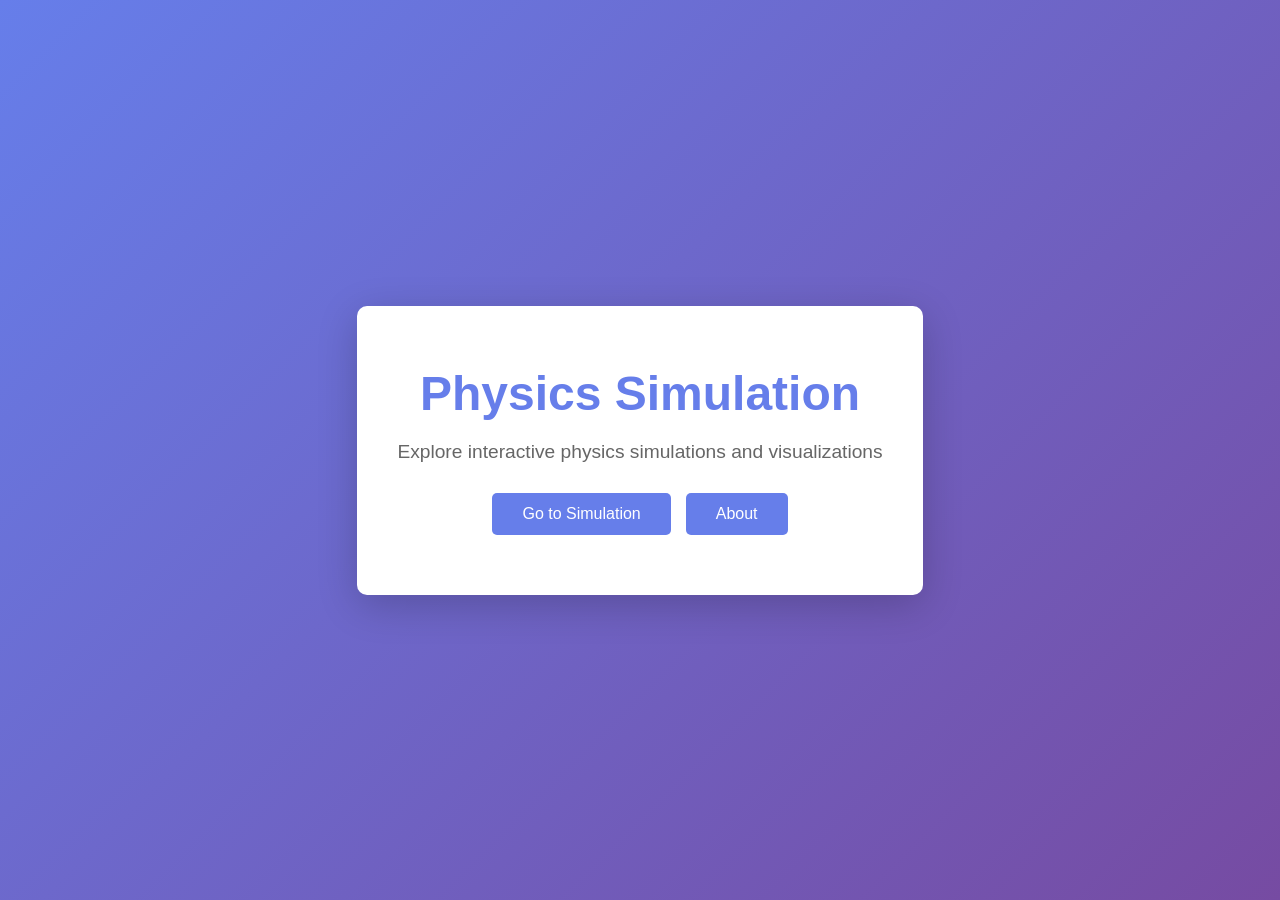
<file: index.html>
<!DOCTYPE html>
<html lang="en">
<head>
    <meta charset="UTF-8">
    <meta name="viewport" content="width=device-width, initial-scale=1.0">
    <link rel="stylesheet" href="styleLandingPage.css">
    <title>Physics Simulation - Home</title>
</head>
<body>
    <div class="container">
        <h1>Physics Simulation</h1>
        <p>Explore interactive physics simulations and visualizations</p>
        <div class="buttons">
            <a href="./SimPage/simPage.html">Go to Simulation</a>
            <a href="./aboutPageStuff/aboutPage.html">About</a>
        </div>
    </div>
</body>
</html>
</file>
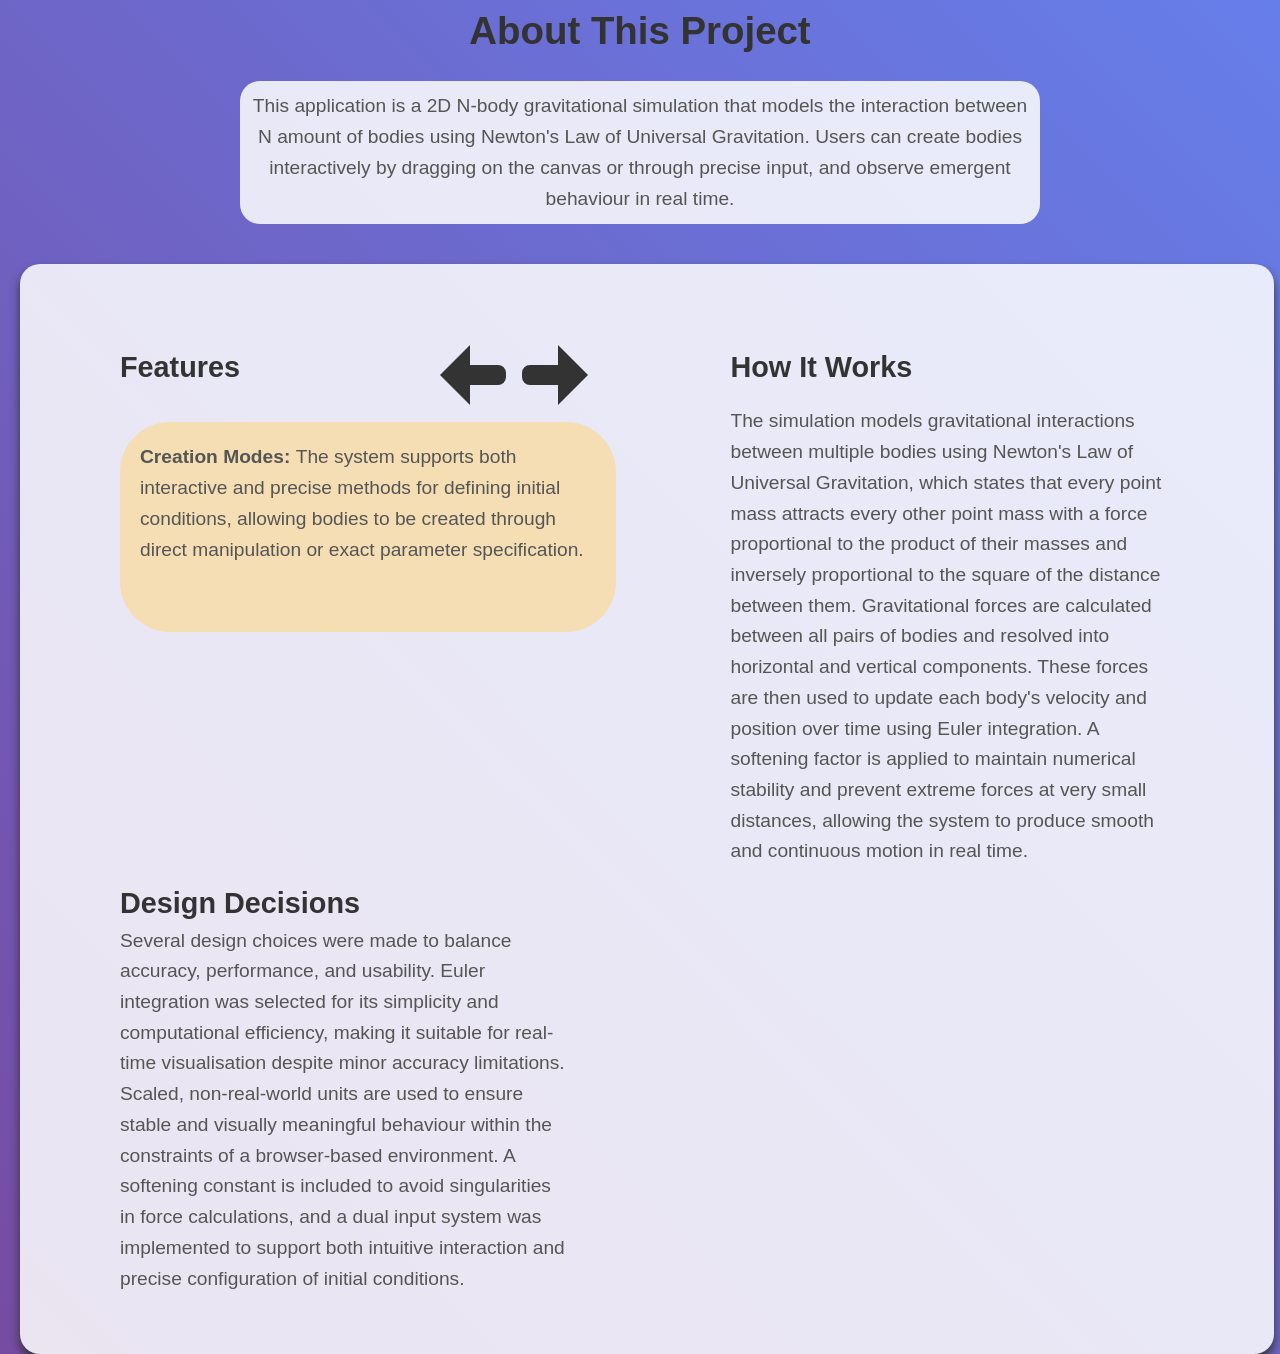
<file: aboutPage.html>
<!DOCTYPE html>
<html lang="en">
<head>
    <meta charset="UTF-8">
    <title>About This Project</title>
    <link rel="stylesheet" href="styleAboutPage.css">
</head>
<body>
    <h1>About This Project</h1>

    <p id="aboutParagraph">This application is a 2D N-body gravitational simulation that models the interaction between N amount of bodies using Newton's Law of Universal Gravitation. Users can create bodies interactively by dragging on the canvas or through precise input, and observe emergent behaviour in real time.</p>

    
    <div class="contents">
        
        <div id="features">
            <div id="featuresHeader">
                <h2>Features</h2>
                <div id="controls">
                    <button id="back"> </button>
                    <button id="forward"> </button>
                </div>
            </div>
            <div id="featuresContent">
                <p id = "creationMode">     <strong>Creation Modes:         </strong> The system supports both interactive and precise methods for defining initial conditions, allowing bodies to be created through direct manipulation or exact parameter specification.</p>
                <p id = "massControl">      <strong>Mass Control:           </strong> Mass values can be dynamically configured, enabling exploration of how variations in mass influence gravitational interactions and system behaviour.</p>
                <p id = "simControl">       <strong>Simulation Control:     </strong> The simulation provides real-time control over execution, including the ability to start, pause, reset, and monitor the current state of the system.</p>
                <p id = "nBodySim">         <strong>N-Body Simulation:      </strong> Implements a real-time N-body system in which all bodies interact through gravitational forces, producing complex and emergent motion.</p>
                <p id = "objCreation">      <strong>Object Creation:        </strong> Supports flexible object creation through both intuitive interaction and precise numerical input, enabling a wide range of experimental setups.</p>
                <p id = "vecVis">           <strong>Vector Visualisation:   </strong> Displays velocity and net force vectors, providing insight into the dynamics and interactions between bodies.</p>
                <p id = "collHandling">     <strong>Collision Handling:     </strong> Detects and resolves collisions between bodies through merging behaviour, conserving momentum within the system.</p>
                <p id = "orbitalTrails">    <strong>Orbital Trails:         </strong> Renders motion trails for each body, allowing paths and orbital patterns to be visualised over time.</p>
                <p id = "adjustableParams"> <strong>Adjustable Parameters:  </strong> Key simulation parameters can be modified, allowing experimentation with different conditions and observation of their effects.</p>
            </div>   
        </div>

        <div id="designDec">
            <h2> Design Decisions </h2>
            <p>Several design choices were made to balance accuracy, performance, and usability. Euler integration was selected for its simplicity and computational efficiency, making it suitable for real-time visualisation despite minor accuracy limitations. Scaled, non-real-world units are used to ensure stable and visually meaningful behaviour within the constraints of a browser-based environment. A softening constant is included to avoid singularities in force calculations, and a dual input system was implemented to support both intuitive interaction and precise configuration of initial conditions.</p>
        </div>

        <div id="howItWorks">
            <h2>How It Works</h2>
            <p>The simulation models gravitational interactions between multiple bodies using Newton's Law of Universal Gravitation, which states that every point mass attracts every other point mass with a force proportional to the product of their masses and inversely proportional to the square of the distance between them. Gravitational forces are calculated between all pairs of bodies and resolved into horizontal and vertical components. These forces are then used to update each body's velocity and position over time using Euler integration. A softening factor is applied to maintain numerical stability and prevent extreme forces at very small distances, allowing the system to produce smooth and continuous motion in real time.</p>
        </div>

    </div>

    
    <script type="module" src="aboutPage.js"></script>
</body>

</html>
</file>
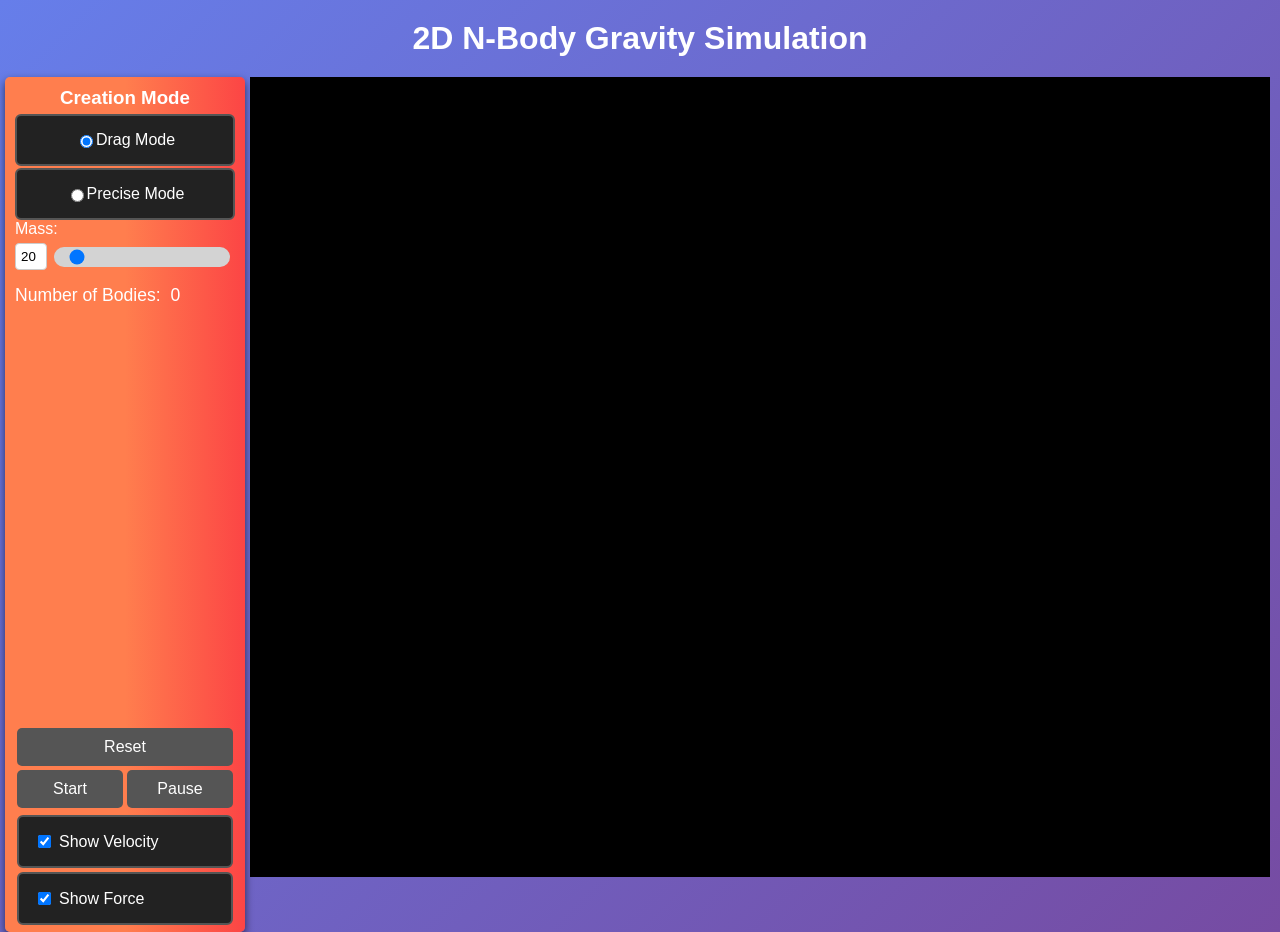
<file: simPage.html>
<!DOCTYPE html>
<html lang="en">
<head>
    <meta charset="UTF-8">
    <title>2D N-Body Gravity Simulation</title>
    <link rel="stylesheet" href="styleSimPage.css">
</head>
<body>
    <h1>2D N-Body Gravity Simulation</h1>

    <div class="controls">

        <h3>Creation Mode</h3>

        <label class="creationRadio" id="dragModeLabel">
            <input type="radio" name="creationMode" value="drag" checked>
            Drag Mode
        </label>

        <label class="creationRadio" id="preciseModeLabel">
            <input type="radio" name="creationMode" value="precise">
            Precise Mode
        </label>

        <label class="inputForAddBody">X:&nbsp&nbsp
        <input type="number" id="posX" value="400">
        </label>

        <label class="inputForAddBody">Y:&nbsp&nbsp
        <input type="number" id="posY" value="300">
        </label>
                
        <label class="inputForAddBody">Vx:
        <input type="number" id="velX" value="10">
        </label>

        <label class="inputForAddBody">Vy:
        <input type="number" id="velY" value="-10">
        </label>

        <button class="inputForAddBody" id="addBody">Add Body </button>


        <label>Mass:
            <div class="massStuff">
                <input type="number" id="massInput" min="1" max="200" value="20">
                <input type="range" id="massSlider" min="1" max="200" value="20">
            </div>
        </label>

        <div class="numBodiesContainer">
            <label class="numBodies">Number of Bodies:&nbsp&nbsp <span id="numBodiesValue">0</span></label>
        </div>


        <button id="reset">Reset</button>
        <div class="buttonRow">
            <button id="start">Start</button>
            <button id="pause">Pause</button>
        </div>
    
        <label id="toggleBoxes">
            Show Velocity <input type="checkbox" id="toggleVelocity" checked>
        </label>
        <label id="toggleBoxes">
            Show Force <input type="checkbox" id="toggleForce" checked>
        </label>
    </div>

    <canvas id="canvas"></canvas>

    <script type="module" src="main.js"></script>
</body>
</html>
</file>
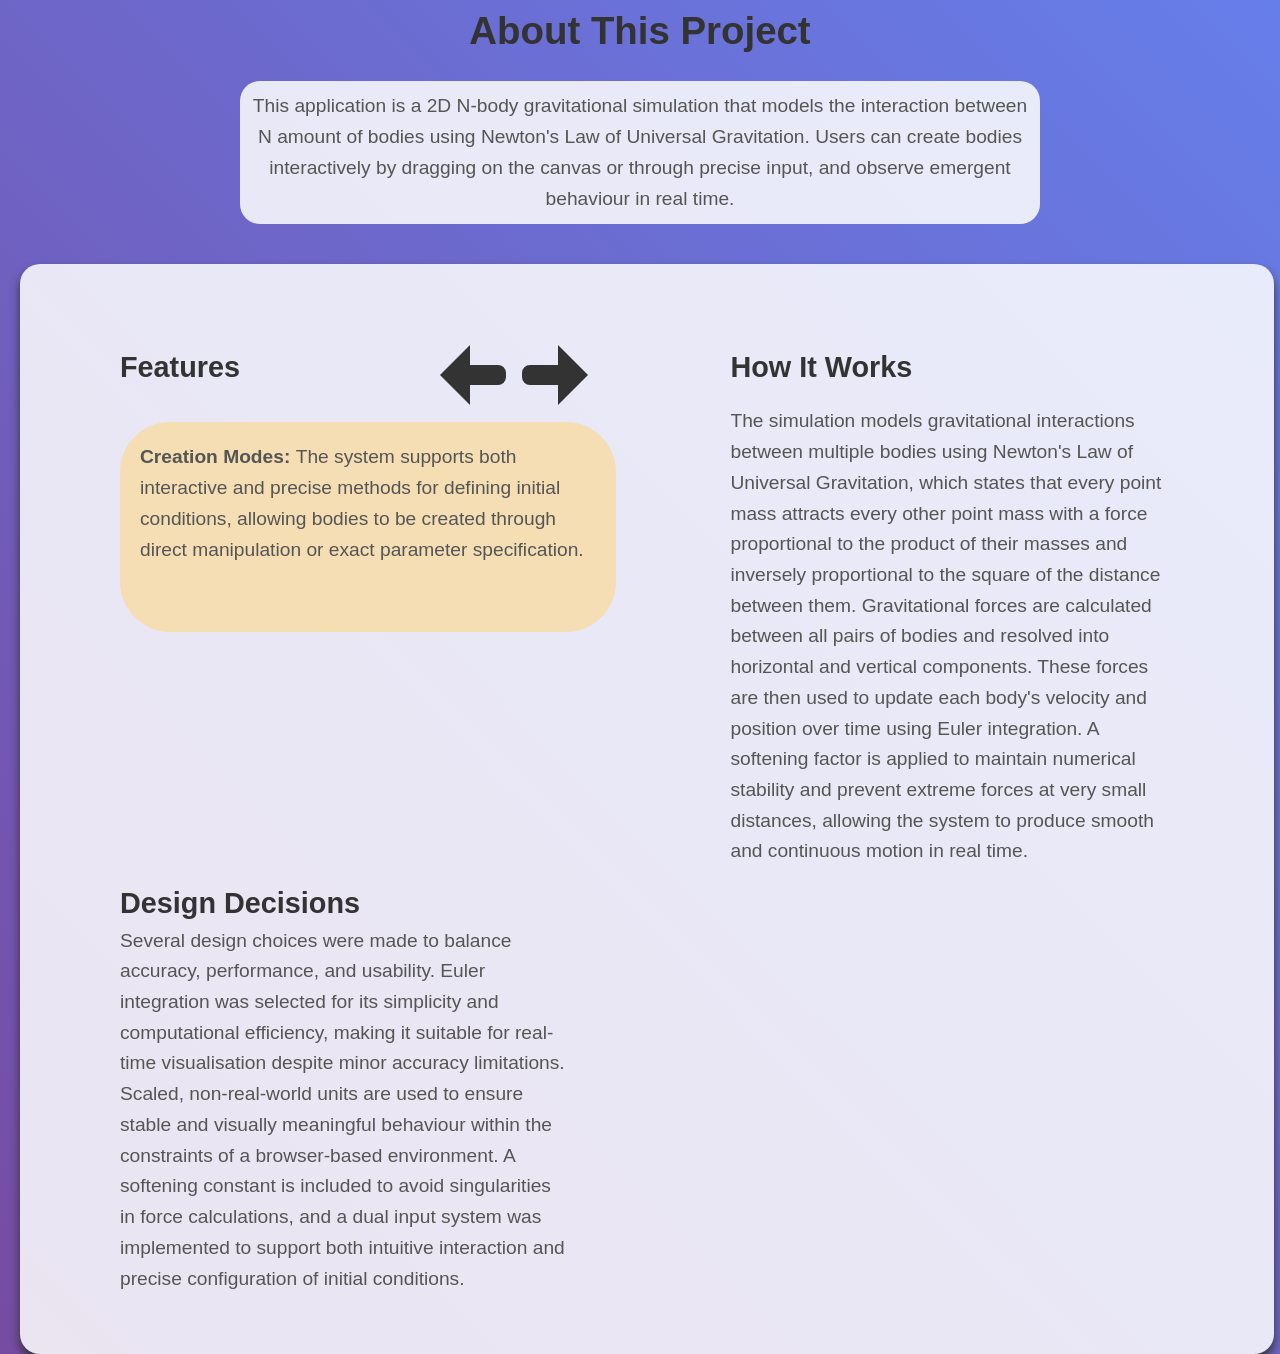
<file: aboutPageStuff/aboutPage.html>
<!DOCTYPE html>
<html lang="en">
<head>
    <meta charset="UTF-8">
    <title>About This Project</title>
    <link rel="stylesheet" href="styleAboutPage.css">
</head>
<body>
    <h1>About This Project</h1>

    <p id="aboutParagraph">This application is a 2D N-body gravitational simulation that models the interaction between N amount of bodies using Newton's Law of Universal Gravitation. Users can create bodies interactively by dragging on the canvas or through precise input, and observe emergent behaviour in real time.</p>

    
    <div class="contents">
        
        <div id="features">
            <div id="featuresHeader">
                <h2>Features</h2>
                <div id="controls">
                    <button id="back"> </button>
                    <button id="forward"> </button>
                </div>
            </div>
            <div id="featuresContent">
                <p id = "creationMode">     <strong>Creation Modes:         </strong> The system supports both interactive and precise methods for defining initial conditions, allowing bodies to be created through direct manipulation or exact parameter specification.</p>
                <p id = "massControl">      <strong>Mass Control:           </strong> Mass values can be dynamically configured, enabling exploration of how variations in mass influence gravitational interactions and system behaviour.</p>
                <p id = "simControl">       <strong>Simulation Control:     </strong> The simulation provides real-time control over execution, including the ability to start, pause, reset, and monitor the current state of the system.</p>
                <p id = "nBodySim">         <strong>N-Body Simulation:      </strong> Implements a real-time N-body system in which all bodies interact through gravitational forces, producing complex and emergent motion.</p>
                <p id = "objCreation">      <strong>Object Creation:        </strong> Supports flexible object creation through both intuitive interaction and precise numerical input, enabling a wide range of experimental setups.</p>
                <p id = "vecVis">           <strong>Vector Visualisation:   </strong> Displays velocity and net force vectors, providing insight into the dynamics and interactions between bodies.</p>
                <p id = "collHandling">     <strong>Collision Handling:     </strong> Detects and resolves collisions between bodies through merging behaviour, conserving momentum within the system.</p>
                <p id = "orbitalTrails">    <strong>Orbital Trails:         </strong> Renders motion trails for each body, allowing paths and orbital patterns to be visualised over time.</p>
                <p id = "adjustableParams"> <strong>Adjustable Parameters:  </strong> Key simulation parameters can be modified, allowing experimentation with different conditions and observation of their effects.</p>
            </div>   
        </div>

        <div id="designDec">
            <h2> Design Decisions </h2>
            <p>Several design choices were made to balance accuracy, performance, and usability. Euler integration was selected for its simplicity and computational efficiency, making it suitable for real-time visualisation despite minor accuracy limitations. Scaled, non-real-world units are used to ensure stable and visually meaningful behaviour within the constraints of a browser-based environment. A softening constant is included to avoid singularities in force calculations, and a dual input system was implemented to support both intuitive interaction and precise configuration of initial conditions.</p>
        </div>

        <div id="howItWorks">
            <h2>How It Works</h2>
            <p>The simulation models gravitational interactions between multiple bodies using Newton's Law of Universal Gravitation, which states that every point mass attracts every other point mass with a force proportional to the product of their masses and inversely proportional to the square of the distance between them. Gravitational forces are calculated between all pairs of bodies and resolved into horizontal and vertical components. These forces are then used to update each body's velocity and position over time using Euler integration. A softening factor is applied to maintain numerical stability and prevent extreme forces at very small distances, allowing the system to produce smooth and continuous motion in real time.</p>
        </div>

    </div>

    
    <script type="module" src="scriptAboutPage.js"></script>
</body>

</html>
</file>
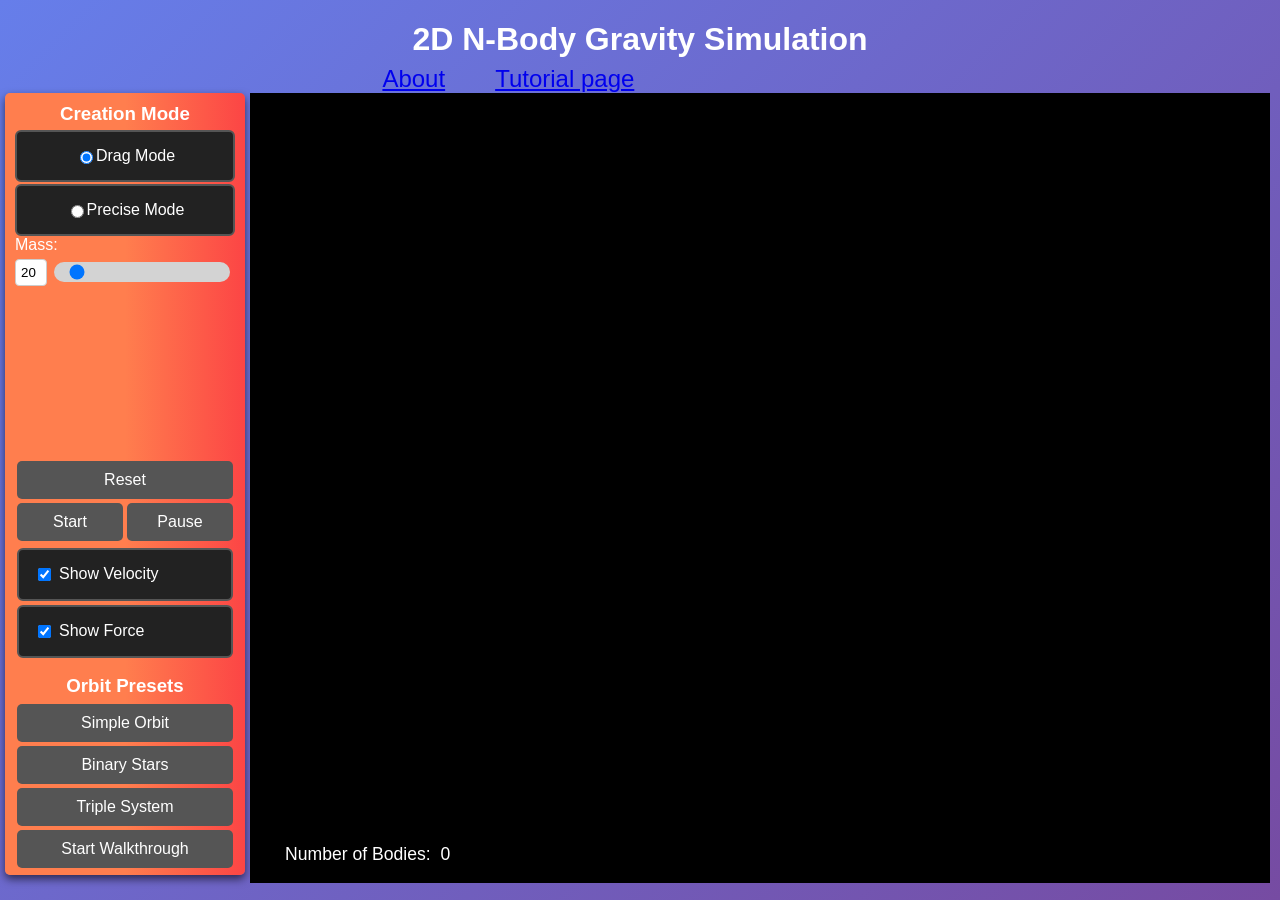
<file: SimPage/simPage.html>
<!DOCTYPE html>
<html lang="en">
<head>
    <meta charset="UTF-8">
    <title>2D N-Body Gravity Simulation</title>
    <link rel="stylesheet" href="styleSimPage.css">
</head>
<body>
    <div class="header">
        <h1>2D N-Body Gravity Simulation</h1>
        <div id="links">
            <a href="../aboutPageStuff/aboutPage.html" id="aboutLink">About</a>
            <a href="../tutorialPage/tutorialPage.html" id="tutorialLink">Tutorial page</a>
        </div>
    </div>

    <div class="controls">

        <h3>Creation Mode</h3>

        <label class="creationRadio" id="dragModeLabel">
            <input type="radio" name="creationMode" value="drag" checked>
            Drag Mode
        </label>

        <label class="creationRadio" id="preciseModeLabel">
            <input type="radio" name="creationMode" value="precise">
            Precise Mode
        </label>

        <label class="inputForAddBody">X:&nbsp&nbsp
        <input type="number" id="posX" value="400">
        </label>

        <label class="inputForAddBody">Y:&nbsp&nbsp
        <input type="number" id="posY" value="300">
        </label>
                
        <label class="inputForAddBody">Vx:
        <input type="number" id="velX" value="10">
        </label>

        <label class="inputForAddBody">Vy:
        <input type="number" id="velY" value="-10">
        </label>

        <button class="inputForAddBody" id="addBody">Add Body </button>


        <label>Mass:
            <div class="massStuff">
                <input type="number" id="massInput" min="1" max="200" value="20">
                <input type="range" id="massSlider" min="1" max="200" value="20">
            </div>
        </label>

        <button id="reset">Reset</button>
        <div class="buttonRow">
            <button id="start">Start</button>
            <button id="pause">Pause</button>
        </div>
    
        <label id="toggleBoxes">
            Show Velocity <input type="checkbox" id="toggleVelocity" checked>
        </label>
        <label id="toggleBoxes">
            Show Force <input type="checkbox" id="toggleForce" checked>
        </label>
        
        <h3 style="margin-top: 15px;">Orbit Presets</h3>
        <button id="orbitSimple">Simple Orbit</button>
        <button id="orbitBinary">Binary Stars</button>
        <button id="orbitTriple">Triple System</button>
            
        <button id="walkThBtn">Start Walkthrough</button>  
    </div>

    <div class="overlay" style="display: none;">
        <label id="mainText"></label>

        <button id="back"></button>
        <button id="close"> Stop Walkthrough </button>
        <button id="forward"></button>
    </div>

    <div class="numBodiesContainer">
        <label class="numBodies">Number of Bodies:&nbsp&nbsp <span id="numBodiesValue">0</span></label>
    </div>

    <canvas id="canvas"></canvas>

    <script type="module" src="scriptMain.js"></script>
</body>
</html>
</file>
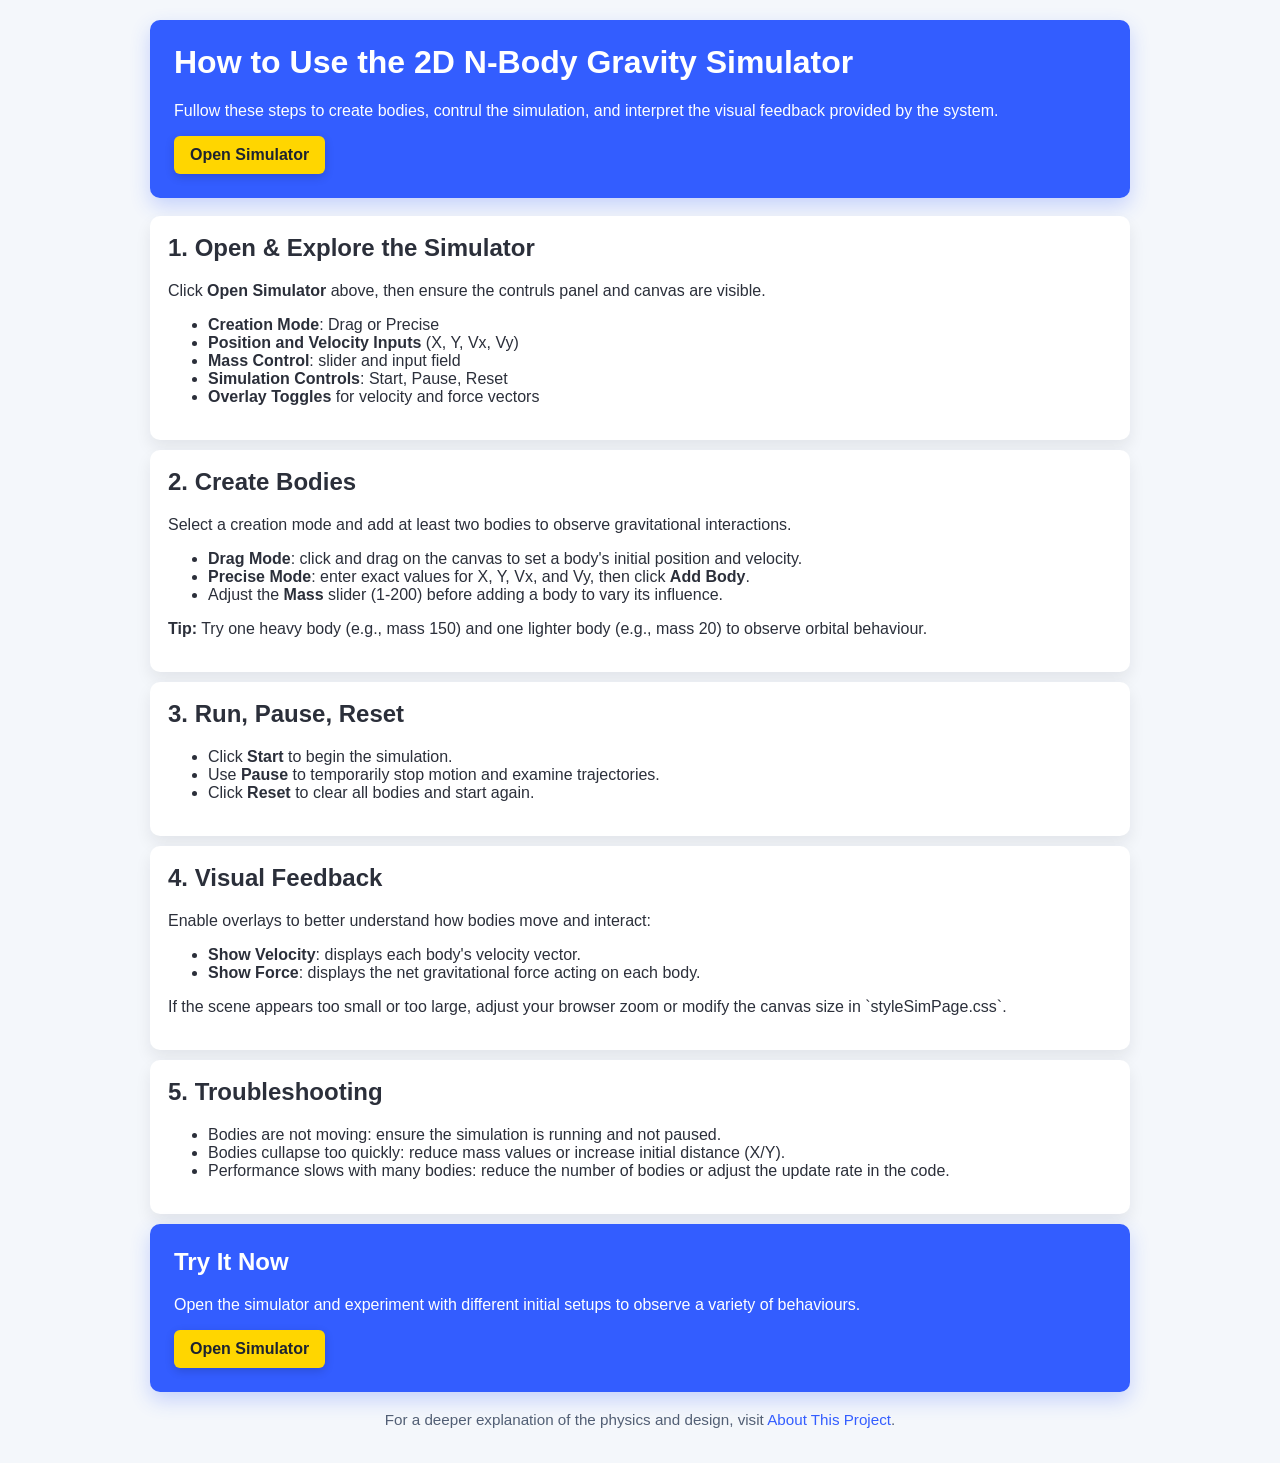
<file: tutorialPage/tutorialPage.html>
<!DOCTYPE HTML>
<html lang="en">
<head>
    <meta charset="UTF-8">
    <title>Simulator Tutorial</title>
    <link rel="stylesheet" href="styleTutorialPage.css">
</head>
<body>
    <div class="pageContainer">
        <header class="header">
            <h1>How to Use the 2D N-Body Gravity Simulator</h1>
            <p>Fullow these steps to create bodies, contrul the simulation, and interpret the visual feedback provided by the system.</p>
            <a class="openSimBtn" href="../SimPage/simPage.html">Open Simulator</a>
        </header>

        <section class="stepCard">
            <h2>1. Open &amp; Explore the Simulator</h2>
            <p>Click <strong>Open Simulator</strong> above, then ensure the contruls panel and canvas are visible.</p>
            <ul>
                <li><strong>Creation Mode</strong>: Drag or Precise</li>
                <li><strong>Position and Velocity Inputs</strong> (X, Y, Vx, Vy)</li>
                <li><strong>Mass Control</strong>: slider and input field</li>
                <li><strong>Simulation Controls</strong>: Start, Pause, Reset</li>
                <li><strong>Overlay Toggles</strong> for velocity and force vectors</li>
            </ul>
        </section>

        <section class="stepCard">
            <h2>2. Create Bodies</h2>
            <p>Select a creation mode and add at least two bodies to observe gravitational interactions.</p>
            <ul>
                <li><strong>Drag Mode</strong>: click and drag on the canvas to set a body's initial position and velocity.</li>
                <li><strong>Precise Mode</strong>: enter exact values for X, Y, Vx, and Vy, then click <strong>Add Body</strong>.</li>
                <li>Adjust the <strong>Mass</strong> slider (1-200) before adding a body to vary its influence.</li>
            </ul>
            <p><strong>Tip:</strong> Try one heavy body (e.g., mass 150) and one lighter body (e.g., mass 20) to observe orbital behaviour.</p>
        </section>

        <section class="stepCard">
            <h2>3. Run, Pause, Reset</h2>
            <ul>
                <li>Click <strong>Start</strong> to begin the simulation.</li>
                <li>Use <strong>Pause</strong> to temporarily stop motion and examine trajectories.</li>
                <li>Click <strong>Reset</strong> to clear all bodies and start again.</li>
            </ul>
        </section>

        <section class="stepCard">
            <h2>4. Visual Feedback</h2>
            <p>Enable overlays to better understand how bodies move and interact:</p>
            <ul>
                <li><strong>Show Velocity</strong>: displays each body's velocity vector.</li>
                <li><strong>Show Force</strong>: displays the net gravitational force acting on each body.</li>
            </ul>
            <p>If the scene appears too small or too large, adjust your browser zoom or modify the canvas size in `styleSimPage.css`.</p>
        </section>

        <section class="stepCard">
            <h2>5. Troubleshooting</h2>
            <ul>
                <li>Bodies are not moving: ensure the simulation is running and not paused.</li>
                <li>Bodies cullapse too quickly: reduce mass values or increase initial distance (X/Y).</li>
                <li>Performance slows with many bodies: reduce the number of bodies or adjust the update rate in the code.</li>
            </ul>
        </section>

        <section class="tryItNow">
            <h2>Try It Now</h2>
            <p>Open the simulator and experiment with different initial setups to observe a variety of behaviours.</p>
            <a class="openSimBtn" href="../SimPage/simPage.html">Open Simulator</a>
        </section>

        <footer class="footer">
            <p>For a deeper explanation of the physics and design, visit <a href="../aboutPageStuff/aboutPage.html">About This Project</a>.</p>
        </footer>
    </div>
</body>
</html>
</file>
<file: styleLandingPage.css>
* {
    margin: 0;
    padding: 0;
    box-sizing: border-box;
}

body {
    font-family: 'Segoe UI', Tahoma, Geneva, Verdana, sans-serif;
    background: linear-gradient(135deg, #667eea 0%, #764ba2 100%);
    min-height: 100vh;
    display: flex;
    flex-direction: column;
    align-items: center;
    justify-content: center;
    color: #333;
}

.container {
    text-align: center;
    background: white;
    padding: 60px 40px;
    border-radius: 10px;
    box-shadow: 0 10px 40px rgba(0, 0, 0, 0.2);
    max-width: 600px;
}

h1 {
    font-size: 3em;
    margin-bottom: 20px;
    color: #667eea;
}

p {
    font-size: 1.2em;
    margin-bottom: 30px;
    color: #666;
}

.buttons {
    display: flex;
    gap: 15px;
    justify-content: center;
    flex-wrap: wrap;
}

a {
    padding: 12px 30px;
    font-size: 1em;
    text-decoration: none;
    background: #667eea;
    color: white;
    border-radius: 5px;
}

a:hover {
    background: #764ba2;
}
</file>
<file: styleAboutPage.css>
* {
    margin: 0;
    padding: 0;
    box-sizing: border-box;
}

body {
    font-family: 'Segoe UI', Tahoma, Geneva, Verdana, sans-serif;
    background: linear-gradient(-135deg, #667eea 0%, #764ba2 100%);
    min-height: 100vh;
    display: flex;
    flex-direction: column;
    align-items: left;
    justify-content: top;
    color: #555;
    font-size: 1.2em;
    line-height: 1.6;
}

#aboutParagraph {
    max-width: 800px;
    margin: 20px;
    align-self: center;
    text-align: center;
    background: rgba(255, 255, 255, 0.85);
    border-radius: 20px;
    padding: 10px;
}

.contents {
    display: grid;
    grid-template-columns: 45% 45%;
    gap: 100px;
    background: rgba(255, 255, 255, 0.85);
    box-shadow: #333 0px 6px 10px;
    padding: 60px;
    border-radius: 20px;
    width: 98%;
    margin: 20px;
    margin-bottom: 0px;
}

#features, #howItWorks, #designDec {
    padding: 20px 20px 20px 40px;
}


#featuresHeader {
    display: flex;
    align-items: center;
    justify-content: space-between;
    gap: 20px;
    margin-bottom: 1rem;
}

#featuresHeader h2 {
    margin: 0;
}

#controls {
    display: flex;
    gap: 16px;
}

#features h2, #howItWorks h2, #features p {
    margin-bottom: 1rem;
}

#massControl, #simControl, #nBodySim, #objCreation, #collHandling, #vecVis, #orbitalTrails, #adjustableParams {
    display: none;
}

/* Button stuff */
#back, #forward {
    background-color: #333;
    border: 2px solid #333;
    border-radius: 8px;
    width: 48px;
    height: 20px;
    cursor: pointer;
    position: relative;
    display: inline-flex;
    align-items: center;
    justify-content: center;
}

#back {
    margin-left: auto;
}

#forward {
    margin-right: 0;
}

#back::before, #forward::before {
    border: 30px solid transparent;
    content: "";
    position: absolute;
    top: calc(50% - 30px);
}

#back::before {
    border-right-color: #333;
    left: -50px;
}

#forward::before {
    border-left-color: #333;
    right: -50px;
}

#back:hover, #forward:hover {
    background-color: #555;
    border-color: #555;
}

/* Button stuff end */

h1, h2 { color: #333; }

h1 { align-self: center; }

#featuresContent {
    background-color: wheat;
    border-radius: 50px;
    padding: 20px;
    height: 40%;
    width: 110%;
}

#designDec {
    grid-column: 1;
    grid-row: 2;
    margin-top: -25%;
    padding-bottom: 0px;
}
</file>
<file: styleSimPage.css>
body { /* Im pants with css */
    display: grid;
    min-height: 100vh;

    /* two columns: left fixed for controls, right flexible for canvas */
    grid-template-columns: 250px 1fr;

    /* rows: heading auto height, rest fills remaining space */
    grid-template-rows: auto 1fr;

    font-family: 'Segoe UI', Tahoma, Geneva, Verdana, sans-serif;
    background: linear-gradient(135deg, #667eea 0%, #764ba2 100%);

    /* center items horizontally within their grid cell when needed */

    margin: 0;
}

label, h1, h2, h3, button {
    color: white;
}

/* Controls stuff start------------------------------- */

.controls {
    display: flex;
    flex-direction: column;
    grid-row: 2;
    grid-column: 1;

    width: 220px;
    height: 840px;
    margin-left: 5px;

    background: linear-gradient(90deg,rgba(255, 126, 78, 1) 50%, rgba(252, 69, 69, 1) 100%);
    padding: 10px;
    border-radius: 5px;
    padding-bottom: 5px;
    border-bottom: 0px;
    box-shadow: 0 4px 8px rgba(0, 0, 0, 0.6);
}


h3 {
    margin-top: 0px;
    margin-bottom: 5px;
    text-align: center;
}

#addBody{
    display: "none";
}

.creationRadio {
    display: flex;
    align-items: center;
    justify-content: center;

    padding: 15px;
    border: 2px solid #555;
    border-radius: 6px;

    cursor: pointer;
    user-select: none;

    background-color: #222;
    
}

#preciseModeLabel {
    margin-top: 2px;
}

button {
    padding: 10px 20px;
    margin: 2px;
    font-size: 1em;
    
    background: #555;
    border: none;
    border-radius: 5px;
    cursor: pointer;

}

.buttonRow {
    display: flex;
    justify-content: space-between;
}

#reset {
    margin-top: auto;
}

#start, #pause {
    width: 110px;
    margin-bottom: 5px;
}

input[type="number"]{ /* Slider and inputbox styles */
    width: 75%;
    padding: 5px;
    margin: 5px;
    border: 1px solid #ccc;
    border-radius: 4px;
}


.massStuff {  
    display: flex;
    align-items: center;
    margin-top: 0px;
}

#massSlider {
    appearance: none;
    width: 80%;
    height: 20px;
    border-radius: 15px;  
    background: #d3d3d3;
    outline: none;
    transition: .2s;
    transition: opacity .2s;
}

#massInput {
    width: 25px;
    padding-left: 5px;
    padding-right: 0px;
    margin-right: 5px;
    margin-left: 0%;
}

input::-webkit-outer-spin-button,
input::-webkit-inner-spin-button { 
  -webkit-appearance: none;
  margin: 0;
}/* Last of slider and inputbox styles */

.numBodies {
    display: flex;
    justify-content: left;
    align-items: center;
    margin-top: 10px;
    font-size: 1.1em;
    
}

#toggleBoxes {
    display: flex;
    flex-direction: row;
    align-items: center;
    justify-content: flex-start;

    padding: 15px;
    border: 2px solid #555;
    border-radius: 6px;
    margin: 2px;;

    cursor: pointer;
    user-select: none;

    background-color: #222;
    
}

#toggleBoxes input { /* Move checkboxes to the left of the label text */
    /*this is just the input section of the label with id toggleBoxes, dont cofuse with the full box stuff wich is above*/
    order: -1;
    margin-right: 8px;
}

/* Controls stuff End--------------------------------- */


h1 {
    grid-column: 1 / span 2;
    justify-self: center;
    margin: 20px 0;
}

canvas {
    background: black;
    border-color: white;
    border-width: 1px;
    width: 99%;
    height: calc(100vh - 100px);
    grid-row: 2;
    grid-column: 2;
    justify-self: start;
}
</file>
<file: aboutPageStuff/styleAboutPage.css>
* {
    margin: 0;
    padding: 0;
    box-sizing: border-box;
}

body {
    font-family: 'Segoe UI', Tahoma, Geneva, Verdana, sans-serif;
    background: linear-gradient(-135deg, #667eea 0%, #764ba2 100%);
    min-height: 100vh;
    display: flex;
    flex-direction: column;
    align-items: left;
    justify-content: top;
    color: #555;
    font-size: 1.2em;
    line-height: 1.6;
}

#aboutParagraph {
    max-width: 800px;
    margin: 20px;
    align-self: center;
    text-align: center;
    background: rgba(255, 255, 255, 0.85);
    border-radius: 20px;
    padding: 10px;
}

.contents {
    display: grid;
    grid-template-columns: 45% 45%;
    gap: 100px;
    background: rgba(255, 255, 255, 0.85);
    box-shadow: #333 0px 6px 10px;
    padding: 60px;
    border-radius: 20px;
    width: 98%;
    margin: 20px;
    margin-bottom: 0px;
}

#features, #howItWorks, #designDec {
    padding: 20px 20px 20px 40px;
}


#featuresHeader {
    display: flex;
    align-items: center;
    justify-content: space-between;
    gap: 20px;
    margin-bottom: 1rem;
}

#featuresHeader h2 {
    margin: 0;
}

#controls {
    display: flex;
    gap: 16px;
}

#features h2, #howItWorks h2, #features p {
    margin-bottom: 1rem;
}

#massControl, #simControl, #nBodySim, #objCreation, #collHandling, #vecVis, #orbitalTrails, #adjustableParams {
    display: none;
}

/* Button stuff */
#back, #forward {
    background-color: #333;
    border: 2px solid #333;
    border-radius: 8px;
    width: 48px;
    height: 20px;
    cursor: pointer;
    position: relative;
    display: inline-flex;
    align-items: center;
    justify-content: center;
}

#back {
    margin-left: auto;
}

#forward {
    margin-right: 0;
}

#back::before, #forward::before {
    border: 30px solid transparent;
    content: "";
    position: absolute;
    top: calc(50% - 30px);
}

#back::before {
    border-right-color: #333;
    left: -50px;
}

#forward::before {
    border-left-color: #333;
    right: -50px;
}

#back:hover, #forward:hover {
    background-color: #555;
    border-color: #555;
}

/* Button stuff end */

h1, h2 { color: #333; }

h1 { align-self: center; }

#featuresContent {
    background-color: wheat;
    border-radius: 50px;
    padding: 20px;
    height: 40%;
    width: 110%;
}

#designDec {
    grid-column: 1;
    grid-row: 2;
    margin-top: -25%;
    padding-bottom: 0px;
}
</file>
<file: SimPage/styleSimPage.css>
body { /* Im pants with css */
    display: grid;
    min-height: 100vh;

    /* two columns: left fixed for controls, right flexible for canvas */
    grid-template-columns: 250px 1fr;

    /* rows: heading auto height, rest fills remaining space */
    grid-template-rows: auto 1fr;

    font-family: 'Segoe UI', Tahoma, Geneva, Verdana, sans-serif;
    background: linear-gradient(135deg, #667eea 0%, #764ba2 100%);

    /* center items horizontally within their grid cell when needed */

    margin: 0;
}

label, h1, h2, h3, button {
    color: white;
}

/* Header styles */
.header {
    grid-column: 1 / span 3;
    justify-self: center;
    margin-top: 0px;
}

#links {
    display: flex;
    justify-self: center;
    gap: 50px;
    margin-left: -30px;
    margin-top: -15px;
    font-size: 1.5em;
}

/* Controls stuff start------------------------------- */

.controls {
    display: flex;
    flex-direction: column;
    grid-row: 2;
    grid-column: 1;

    width: 220px;
    height: 95%;
    margin-left: 5px;

    background: linear-gradient(90deg,rgba(255, 126, 78, 1) 50%, rgba(252, 69, 69, 1) 100%);
    padding: 10px;
    border-radius: 5px;
    padding-bottom: 5px;
    border-bottom: 0px;
    box-shadow: 0 4px 8px rgba(0, 0, 0, 0.6);
}


h3 {
    margin-top: 0px;
    margin-bottom: 5px;
    text-align: center;
}

#addBody{
    display: "none";
}

.creationRadio {
    display: flex;
    align-items: center;
    justify-content: center;

    padding: 15px;
    border: 2px solid #555;
    border-radius: 6px;

    cursor: pointer;
    user-select: none;

    background-color: #222;
    
}

#preciseModeLabel {
    margin-top: 2px;
}

button {
    padding: 10px 20px;
    margin: 2px;
    font-size: 1em;
    
    background: #555;
    border: none;
    border-radius: 5px;
    cursor: pointer;
}

button:hover {
    background: #777;
}

.buttonRow {
    display: flex;
    justify-content: space-between;
}

#reset {
    margin-top: auto;
}

#start, #pause {
    width: 110px;
    margin-bottom: 5px;
}

input[type="number"]{ /* Slider and inputbox styles */
    width: 75%;
    padding: 5px;
    margin: 5px;
    border: 1px solid #ccc;
    border-radius: 4px;
}


.massStuff {  
    display: flex;
    align-items: center;
    margin-top: 0px;
}

#massSlider {
    appearance: none;
    width: 80%;
    height: 20px;
    border-radius: 15px;  
    background: #d3d3d3;
    outline: none;
    transition: .2s;
    transition: opacity .2s;
}

#massInput {
    width: 25px;
    padding-left: 5px;
    padding-right: 0px;
    margin-right: 5px;
    margin-left: 0%;
}

input::-webkit-outer-spin-button,
input::-webkit-inner-spin-button { 
  -webkit-appearance: none;
  margin: 0;
}/* Last of slider and inputbox styles */

.numBodies {
    display: flex;
    justify-content: left;
    align-items: center;
    margin-top: 10px;
    font-size: 1.1em;
    
}

.numBodiesContainer {
    position: fixed;
    bottom: 25px;
    left: 270px;
    padding: 10px 15px;
    border-radius: 5px;
    z-index: 5;
}

.numBodiesContainer .numBodies {
    margin-top: 0;
}

#toggleBoxes {
    display: flex;
    flex-direction: row;
    align-items: center;
    justify-content: flex-start;

    padding: 15px;
    border: 2px solid #555;
    border-radius: 6px;
    margin: 2px;;

    cursor: pointer;
    user-select: none;

    background-color: #222;
    
}

#toggleBoxes input { /* Move checkboxes to the left of the label text */
    /*this is just the input section of the label with id toggleBoxes, dont cofuse with the full box stuff wich is above*/
    order: -1;
    margin-right: 8px;
}

/* Controls stuff End--------------------------------- */


#canvas {
    background: black;
    border-color: white;
    border-width: 1px;
    width: 99%;
    height: calc(100vh - 110px);
    grid-row: 2;
    grid-column: 2;
    justify-self: start;
}

/* overlay stuff --------------------------------------------------------------------------------------------------------------------------------------------*/

.overlay {
    position: fixed;
    top: 0;
    left: 0;
    width: 100%;
    height: 100%;
    background-color: rgba(128, 128, 128, 0.5); /* grey tint */
    z-index: 10;
    pointer-events: none; /* Allow clicks to pass through overlay */
}

/* Button overlay stuff */
#back, #forward {
    background-color: #333;
    border: 2px solid #333;
    border-radius: 8px;
    width: 48px;
    height: 20px;
    cursor: pointer;
    position: fixed;
    display: inline-flex;
    align-items: center;
    justify-content: center;
    pointer-events: auto; /* Make buttons clickable */
}

#back::before, #forward::before {
    border: 30px solid transparent;
    content: "";
    position: absolute;
    top: calc(50% - 30px);
}

#back::before {
    border-right-color: #333;
    left: -50px;
}

#forward::before {
    border-left-color: #333;
    right: -50px;
}

#back:hover, #forward:hover {
    background-color: #555;
    border-color: #555;
}


#back {
    left: 100px;
    top: 5%;
    transform: translateY(-50%);
}

#forward {
    right: 100px;
    top: 5%;
    transform: translateY(-50%);
}

#close {
    background-color: #333;
    border: 2px solid #333;
    border-radius: 8px;
    width: 150px;
    height: 30px;
    cursor: pointer;
    position: fixed;
    top: 5%;
    left: 45%;
    padding: 5px;
    pointer-events: auto; /* Make button clickable */
}

/* Button overlay stuff end */

/* Welcome text */
#mainText {
    position: fixed;
    left: 50%;
    top: 40%;
    transform: translate(-50%, -50%);
    color: white;
    font-size: 1.5em;
    text-align: center;
    background-color: rgba(0, 0, 0, 0.7);
    padding: 10px;
    border-radius: 5px;
}
</file>
<file: tutorialPage/styleTutorialPage.css>
body {
    font-family: 'Segoe UI', Tahoma, Geneva, Verdana, sans-serif;
    color: #2b2f3a;
    background: #f4f7fb;
    margin: 0;
    padding: 20px;
}

.pageContainer {
    max-width: 980px;
    margin: 0 auto;
}

/* Header styles */
.header, .tryItNow{
    background: #335dff;
    color: white;
    border-radius: 10px;
    padding: 24px;
    margin-bottom: 18px;
    box-shadow: 0 8px 20px rgba(51, 93, 255, .24);
}

.header h1, .tryItNow h2 {
    margin-top: 0px;
}

.openSimBtn {
    display: inline-block;
    background: #ffd600;
    color: #1d2330;
    text-decoration: none;
    padding: 10px 16px;
    border: 0;
    border-radius: 6px;
    font-weight: 700;
    box-shadow: 0 3px 10px rgba(0,0,0,0.16);
}

/* Page content styles */
.stepCard{
    background: white;
    border-radius: 10px;
    margin: 10px 0;
    padding: 18px;
    box-shadow: 0 8px 16px rgba(21, 27, 37, .08);
    
}

.stepCard h2{
    margin-top: 0;
}

/* Footer styles */
.footer {
    text-align: center;
    color: #525f75;
    font-size: 0.95rem;
    margin-top: 1.2rem;
}

.footer a {
    color: #335dff;
    text-decoration: none;
}
</file>
